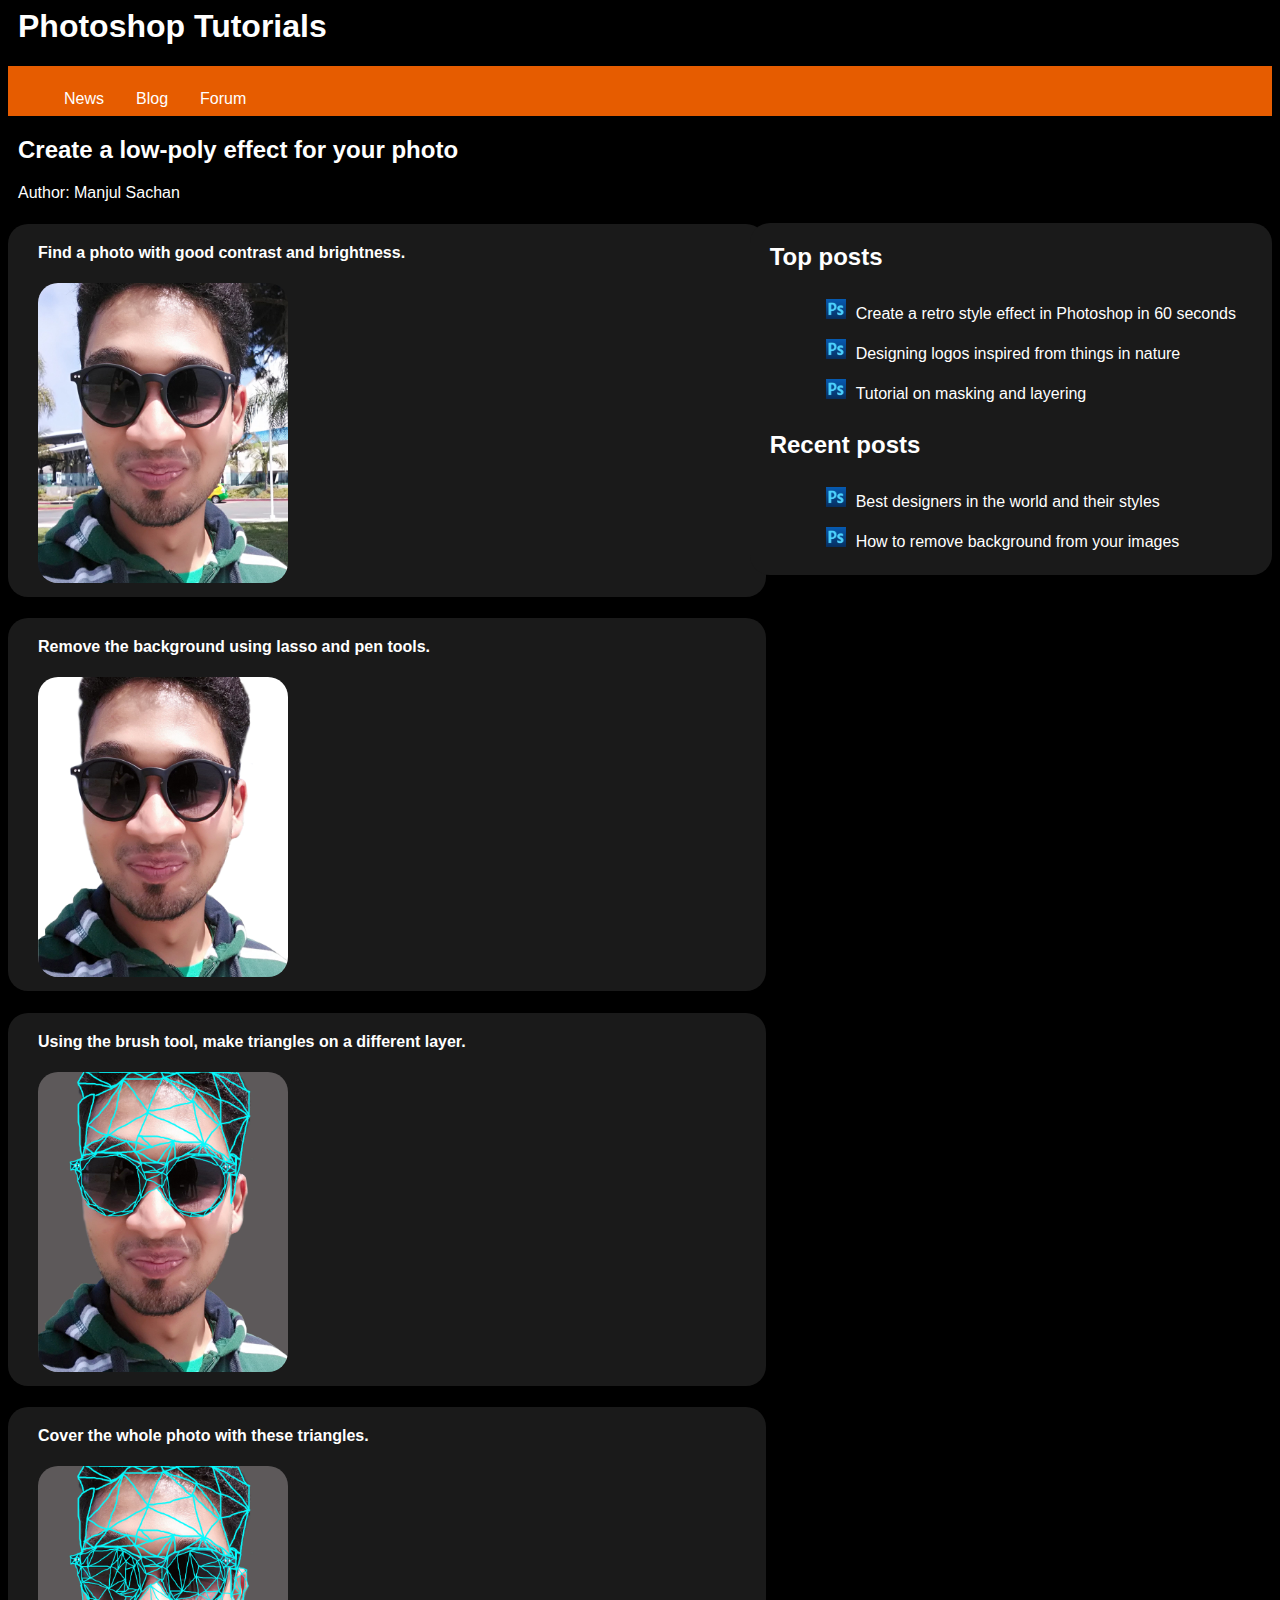
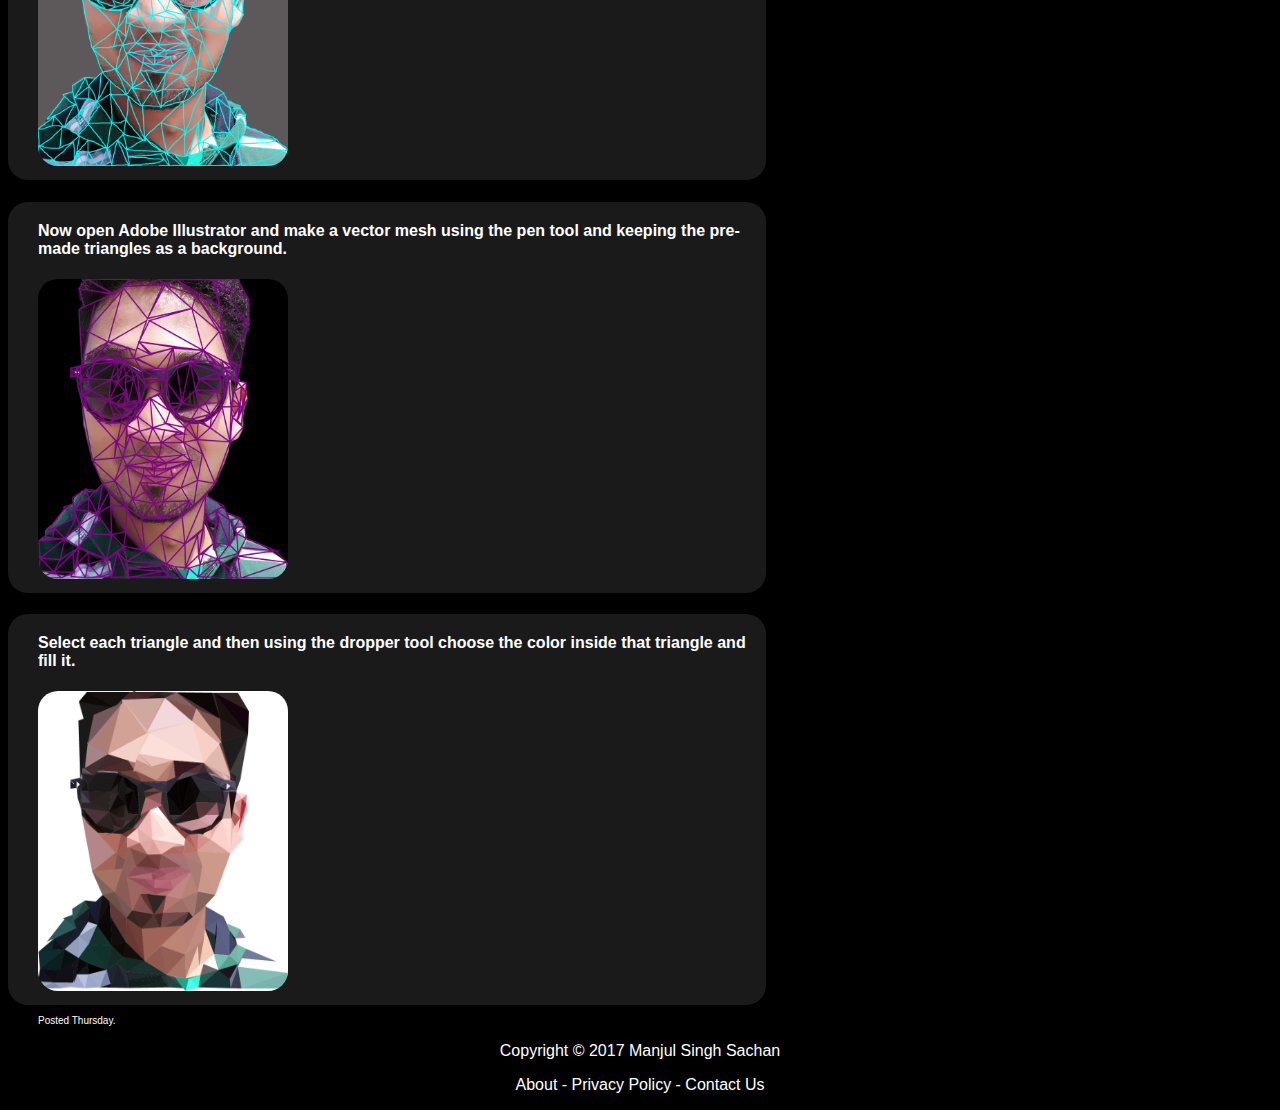
<file: Blog/index.html>
<!DOCTYPE html>
<html lang="en">

<head>

    <meta charset='UTF-8'/>
    <meta name="viewport" content="width=device-width, initial-scale=1">

	<title>Blog Post - Photoshop Tutorial</title>
	<style>
	body{
		font-family: Arial;
		background-color: #000000;
		color: #ffffff;
	}
	img.sectionImg{
		height: 300px;
		width: 250px;
		border-radius: 20px;
		margin-left: 30px;
		margin-bottom: 10px;
	}
	img.asideImg{
		height: 20px;
		width: 20px;
		margin-right: 10px;
	}
	aside{
		float: right;
		margin-top: 107px;
		border-radius: 20px;
		padding-left: 20px;
		padding-right: 20px;
		background-color: #1a1a1a;
	}
	nav.topnav{
        background-color: #e65c00;
        overflow: hidden;
    }
    nav.topnav ul{
        list-style-type: none;

    }
    nav.topnav li a {
		display: block;
		float: left;
		color: #ffffff;
		padding: 8px 16px;
		text-decoration: none;
	}

	nav.topnav li a.active {
		background-color: #4CAF50;
		color: white;
	}

	nav.topnav li a:hover:not(.active) {
		background-color: #1a1a1a;
	}
	
	nav.asideNav ul{
		list-style-type: none;
	}
	
	nav.asideNav li a{
		display: block;
		color: #ffffff;
		padding: 8px 16px;
		text-decoration: none;
	}
	
	nav.asideNav li a:hover {
		background-color: #e65c00;
	}
	
	section{
		background-color: #1a1a1a;
		border-radius: 20px;
		width: 60%;
		
	}
	
	h4.sectionHeader{
		padding-left: 30px;
		padding-top: 20px;
	}
	
	footer.mainFooter{
		text-align: center;
	}
	
	footer.mainFooter a{
		text-decoration: none;
		color: #ffffff;
	}
	
	footer.articleFooter{
		font-size: 10px;
		margin-left: 30px;
	}
	
	h1.pageHeader{
		margin-left: 10px;
		margin-top: 5px;
	}
	
	header.articleHeader{
		margin-left: 10px;
		margin-top: 5px;
	}
	</style>


</head>

<body>

	<header>
		<h1 class="pageHeader"> Photoshop Tutorials </h1>
		<nav class="topnav">
			<ul>
				<li><a href='#'> News </a></li>
				<li><a href='#'> Blog </a></li>
				<li><a href='#'> Forum </a></li>
			</ul>
		</nav>
	</header>
	<aside>
    <nav class="asideNav">
      <h2>Top posts</h2>
      <ul>
        <li><a href="#"><img src = "logo.png" class="asideImg">Create a retro style effect in Photoshop in 60 seconds</a></li>
		<li><a href="#"><img src = "logo.png" class="asideImg">Designing logos inspired from things in nature</a></li>
		<li><a href="#"><img src = "logo.png" class="asideImg">Tutorial on masking and layering</a></li>
	  </ul>
    </nav>
    <nav class="asideNav">
      <h2>Recent posts</h2>
      <ul>
        <li><a href="#"><img src = "logo.png" class="asideImg">Best designers in the world and their styles</a>
        <li><a href="#"><img src = "logo.png" class="asideImg">How to remove background from your images</a>
      </ul>
    </nav>
  </aside>
  <main>
		<article>
			<header class="articleHeader">
				<h2>Create a low-poly effect for your photo</h2>
				<p> Author: Manjul Sachan </p>
			</header>
			<section>
				<h4 class="sectionHeader">Find a photo with good contrast and brightness.</h4>
				<img src="1.jpg" class="sectionImg">
			</section>
			<section>
				<h4 class="sectionHeader">Remove the background using lasso and pen tools.</h4>
				<img src="2.jpg" class="sectionImg">
			</section>
			<section>
				<h4 class="sectionHeader">Using the brush tool, make triangles on a different layer.</h4>
				<img src="4.jpg" class="sectionImg">
			</section>
			<section>
				<h4 class="sectionHeader">Cover the whole photo with these triangles.</h4>
				<img src="5.jpg" class="sectionImg">
			</section>
			<section>
				<h4 class="sectionHeader">Now open Adobe Illustrator and make a vector mesh using the pen tool and keeping the pre-made triangles as a background.</h4>
				<img src="9.jpg" class="sectionImg">
			</section>
			<section>
				<h4 class="sectionHeader">Select each triangle and then using the dropper tool choose the color inside that triangle and fill it.</h4>
				<img src="10.png" class="sectionImg">
			</section>
			<footer class="articleFooter">
				<p>Posted <time datetime="2017-08-16">Thursday</time>.</p>
			</footer>
		</article>
    
	</main>
	<footer class="mainFooter">
		<p>Copyright ©
		<span>2017</span>
		<span>Manjul Singh Sachan</span>
		</p>
		<nav>
		<p><a href="about.html">About</a> -
		<a href="policy.html">Privacy Policy</a> -
		<a href="contact.html">Contact Us</a></p>
		</nav>
	</footer>


</body>
</html>
</file>
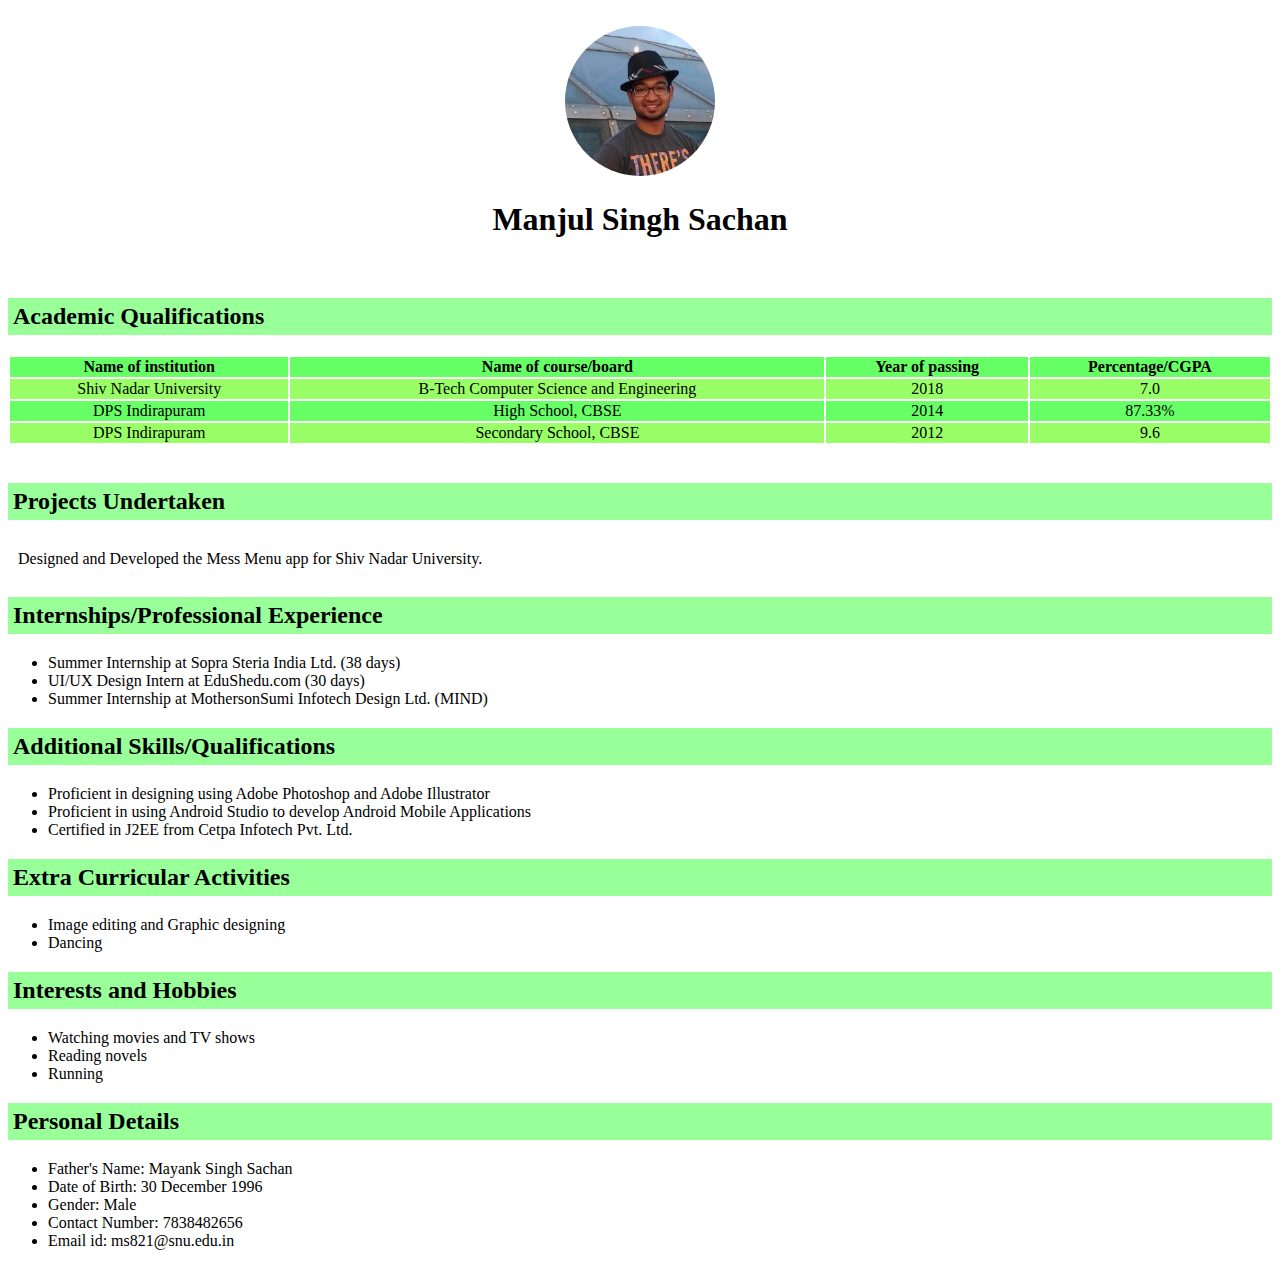
<file: CV/cv_manjul.html>
<!DOCTYPE html>
<html>
	<head>
		<title>Resume</title>
		<style>
			.img-circle {
				border-radius: 50%;
			}
			tr:nth-child(even) {
				background-color: #99ff66;
			}
			tr:nth-child(odd) {
				background-color: #66ff66;
			}
			h2{
				background-color: #99ff99;
			}
		</style>
	</head>
	<body>
		<br/>
		<center><img src = "17621721.jpg" height = 150px width = 150px class = "img-circle"/></center>
		<center><h1>Manjul Singh Sachan</h1></center>
		<br/>
		<h2 style="padding:5px">Academic Qualifications</h2>
		<table style="width:100%; text-align: center">
			<tr>
				<th>Name of institution</th>
				<th>Name of course/board</th> 
				<th>Year of passing</th>
				<th>Percentage/CGPA</th>
			</tr>
			<tr>
				<td>Shiv Nadar University</td>
				<td>B-Tech Computer Science and Engineering</td> 
				<td>2018</td>
				<td> 7.0 </td>
			</tr>
			<tr>
				<td>DPS Indirapuram</td>
				<td>High School, CBSE</td> 
				<td>2014</td>
				<td>87.33%</td>
			</tr>
			<tr>
				<td>DPS Indirapuram</td>
				<td>Secondary School, CBSE</td> 
				<td>2012</td>
				<td>9.6</td>
			</tr>	
		</table>
		<br/>
		<h2 style="padding:5px">Projects Undertaken</h2>
		<p style="padding:10px">Designed and Developed the Mess Menu app for Shiv Nadar University.</p>

		<h2 style="padding:5px">Internships/Professional Experience</h2>
		<ul>
			<li>Summer Internship at Sopra Steria India Ltd. (38 days)</li>
			<li>UI/UX Design Intern at EduShedu.com (30 days)</li>
			<li>Summer Internship at MothersonSumi Infotech Design Ltd. (MIND)</li>
		</ul>

		<h2 style="padding:5px">Additional Skills/Qualifications</h2>
		<ul>
			<li>Proficient in designing using Adobe Photoshop and Adobe Illustrator</li>
			<li>Proficient in using Android Studio to develop Android Mobile Applications</li>
			<li>Certified in J2EE from Cetpa Infotech Pvt. Ltd.</li>
		</ul>

		<h2 style="padding:5px">Extra Curricular Activities</h2>
		<ul>
			<li>Image editing and Graphic designing</li>
			<li>Dancing</li>
		</ul>

		<h2 style="padding:5px"> Interests and Hobbies </h2>
		<ul>
			<li>Watching movies and TV shows</li>
			<li>Reading novels</li>
			<li>Running</li>
		</ul>

		<h2 style="padding:5px"> Personal Details </h2>
		<ul>
			<li>Father's Name:   Mayank Singh Sachan</li>
			<li>Date of Birth: 30 December 1996</li>
			<li>Gender: Male</li>
			<li>Contact Number: 7838482656</li>
			<li>Email id: ms821@snu.edu.in</li>
		</ul>
	
	</body>
</html>
</file>
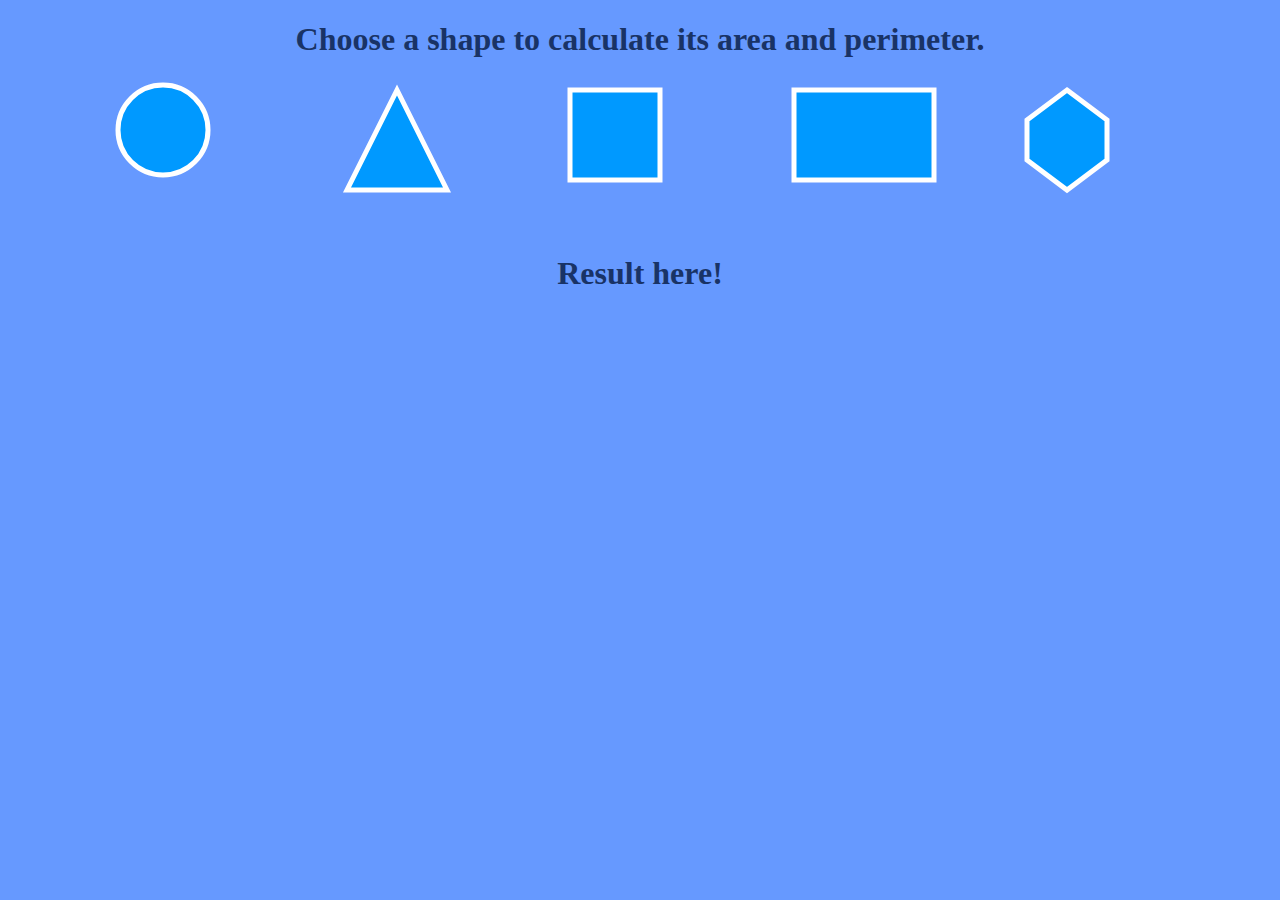
<file: Lab Assignment 3/la3_Manjul.html>
<!DOCTYPE html>
<html lang="en">
	
	<head>
		
		<meta charset='UTF-8'/>
		<meta name="viewport" content="width=device-width, initial-scale=1">
		
		<title>Lab Assignment 3</title>
		
		<style>
		
			body{
				background-color: #6699ff;
				color: #193366;
				text-align: center;
			}
		
			svg{
				width: 15%;
				height: 50%;
				display: inline;
				margin-left: 30px;				
			}
			
			form{
				display: none;
				margin-bottom: 10px;
			}
			
			#circleSvg circle{
				fill:#0099ff;
				stroke-width:5;
				stroke:#ffffff;
			}
			
			#triangleSvg polygon{
				fill:#0099ff;
				stroke-width:5;
				stroke:#ffffff;
			}
			
			#squareSvg polygon{
				fill:#0099ff;
				stroke-width:5;
				stroke:#ffffff;
			}
			
			#rectangleSvg{
				fill:#0099ff;
				stroke-width:5;
				stroke:#ffffff;
			}
			
			#hexagonSvg{
				fill:#0099ff;
				stroke-width:5;
				stroke:#ffffff;
			}
			
			#resetBtn{
				display: none;
			}
			
			#resetBtn input{
				height: 70px;
				width: 150px;
			}
			
			input{
				margin-bottom: 10px;
			}
		
		</style>
		
		<script>
			
			function displayForm(id){
			
				if(id == "circleSvg"){
					document.getElementById("circleForm").style.display = "block";
				}else if(id == "triangleSvg"){
					document.getElementById("triangleForm").style.display = "block";
				}else if(id == "squareSvg"){
					document.getElementById("squareForm").style.display = "block";
				}else if(id == "rectangleSvg"){
					document.getElementById("rectangleForm").style.display = "block";
				}else if(id == "hexagonSvg"){
					document.getElementById("hexagonForm").style.display = "block";
				}
				
				hideOthers(id);
			}
			
			function hideOthers(id) {
				
				var x = document.getElementsByTagName("svg");
				var i;
				for (i = 0; i < x.length; i++) {
					x[i].style.display = "none";
				}
				
				document.getElementById(id).style.display = "inline";
				document.getElementById("resetBtn").style.display = "inline";

			}
			
			function reset(){
				var x = document.getElementsByTagName("svg");
				var i;
				for (i = 0; i < x.length; i++) {
					x[i].style.display = "inline";
				}
				
				document.getElementById("resetBtn").style.display = "none";
			}
			
			function calculateArea(id){
				
				var x,y;
				var area;
				
				if(id == "circleArea"){
						x = document.getElementById("radius").value;
						area = 3.141 * x * x;
				}
				else if(id == "triangleArea"){
						x = document.getElementById("height").value;
						y = document.getElementById("base").value;
						area = 0.5 * x * y;
				}
				else if(id == "squareArea"){
						x = document.getElementById("sqlength").value;
						area = x * x;
				}
				else if(id == "rectangleArea"){
						x = document.getElementById("rectlength").value;
						y = document.getElementById("rectbreadth").value;
						area = x * y;
				}
				else if(id == "hexagonArea"){
						x = document.getElementById("hexalength").value;
						area = 3 * 1.73 * 0.5 * x * x;
				}
				
				document.getElementById("displayResult").innerHTML = "Area = " + area;
				
			}
			
			function calculatePeri(id){
				
				var x,y;
				var perimeter;
				
				if(id == "circlePeri"){
						x = document.getElementById("radius").value;
						perimeter = 3.141 * 2 * x;
				}
				else if(id == "trianglePeri"){
						x = document.getElementById("height").value;
						y = document.getElementById("base").value;
						perimeter = "Sufficient information not available!";
				}
				else if(id == "squarePeri"){
						x = document.getElementById("sqlength").value;
						perimeter = 4 * x;
				}
				else if(id == "rectanglePeri"){
						x = document.getElementById("rectlength").value;
						y = document.getElementById("rectbreadth").value;
						console.log(x);
						console.log(y);
						perimeter = 2 * (+x + +y);
						console.log(perimeter);
				}
				else if(id == "hexagonPeri"){
						x = document.getElementById("hexalength").value;
						perimeter = 6 * x ;
				}
				
				document.getElementById("displayResult").innerHTML = "Perimeter = " + perimeter;
				
			}
		
		</script>
	
	</head>
	<body>

		<h1>Choose a shape to calculate its area and perimeter.</h1>

		<svg id = "circleSvg" onclick = "displayForm(id)">

			<circle cx="50" cy="50" r="45" />
		
		</svg>
		<svg id = "triangleSvg" onclick = "displayForm(id)">

			<polygon points="60,10 110,110 10,110" />
		
		</svg>
		<svg id = "squareSvg" onclick = "displayForm(id)">

			<polygon points="10,10 100,10 100,100 10,100" />
		
		</svg>
		<svg id = "rectangleSvg" onclick = "displayForm(id)">
			
			<polygon points="10,10 150,10 150,100 10,100" />
		
		</svg>
		<svg id = "hexagonSvg" onclick = "displayForm(id)">

			<polygon points="60,10 100,40 100,80 60,110 20,80 20,40" />
		
		</svg>
		
		
		<form id = "circleForm">
			<h2>Radius of the circle:<br></h2>
			<input type="text" id="radius"><br>
			
			<input id = "circleArea" type="button" value="Calculate Area" onclick = "calculateArea(id)">
			<input id = "circlePeri" type="button" value="Calculate Perimeter" onclick = "calculatePeri(id)">
		</form>
		
		<form id = "triangleForm">
			<h2>Height of the triangle:<br></h2>
			<input type="text" id="height"><br>
			<h2>Base of the triangle:<br></h2>
			<input type="text" id="base"><br>
			
			<input id = "triangleArea" type="button" value="Calculate Area" onclick = "calculateArea(id)">
			<input id = "trianglePeri" type="button" value="Calculate Perimeter" onclick = "calculatePeri(id)">
		</form>
		
		<form id = "squareForm">
			<h2>Side length of the square:<br></h2>
			<input type="text" id="sqlength"><br>
			
			<input id = "squareArea" type="button" value="Calculate Area" onclick = "calculateArea(id)">
			<input id = "squarePeri" type="button" value="Calculate Perimeter" onclick = "calculatePeri(id)">
		</form>
		
		<form id = "rectangleForm">
			<h2>Length of the rectangle:<br></h2>
			<input type="text" id="rectlength"><br>
			<h2>Breadth of the rectangle:<br></h2>
			<input type="text" id="rectbreadth"><br>
			
			<input id = "rectangleArea" type="button" value="Calculate Area" onclick = "calculateArea(id)">
			<input id = "rectanglePeri" type="button" value="Calculate Perimeter" onclick = "calculatePeri(id)">
		</form>
		
		<form id = "hexagonForm">
			<h2>Side length of the hexagon:<br></h2>
			<input type="text" id = "hexalength"><br>
			
			<input id = "hexagonArea" type="button" value="Calculate Area" onclick = "calculateArea(id)">
			<input id = "hexagonPeri" type="button" value="Calculate Perimeter" onclick = "calculatePeri(id)">
		</form>
		
		<form id = "resetBtn">
			<input type="submit" value="Reset" onclick="reset()">
		</form>
		
		<h1 id = "displayResult">Result here!</h1>

	</body>
	
</html>
</file>
